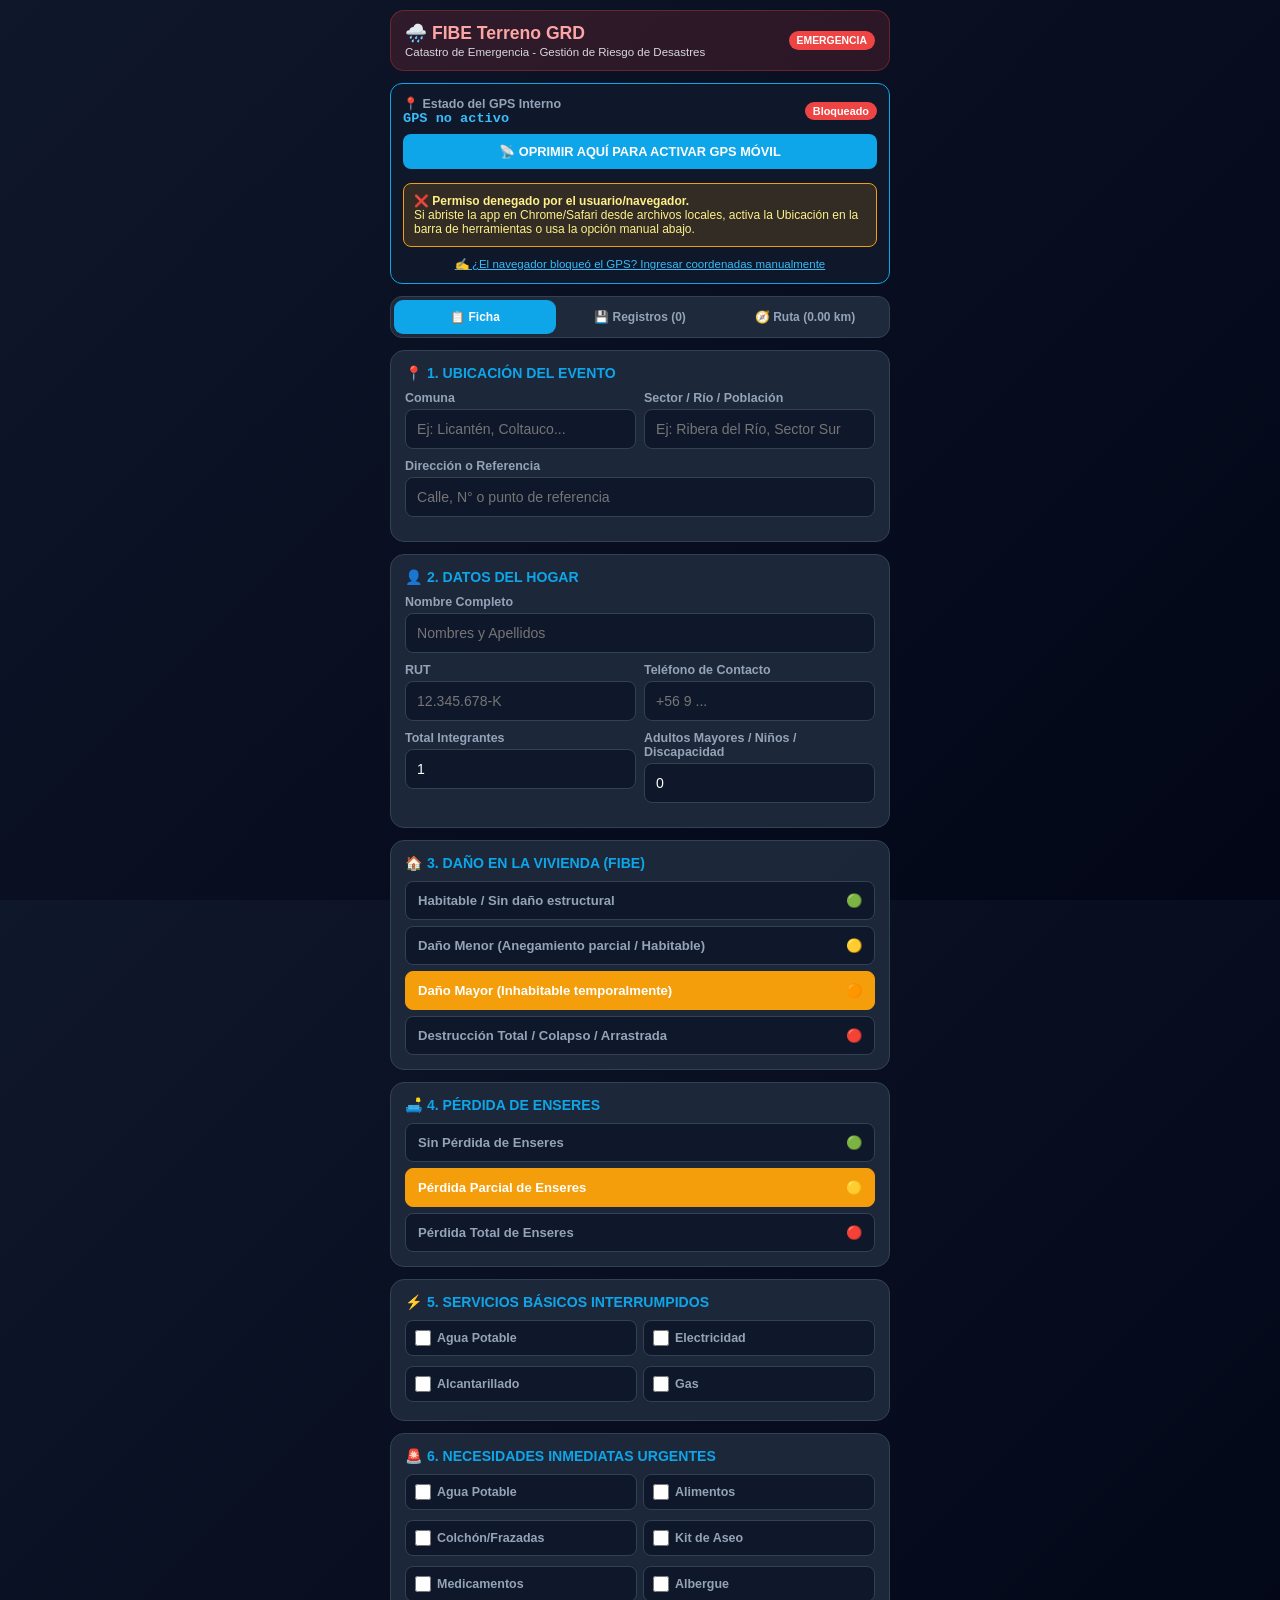
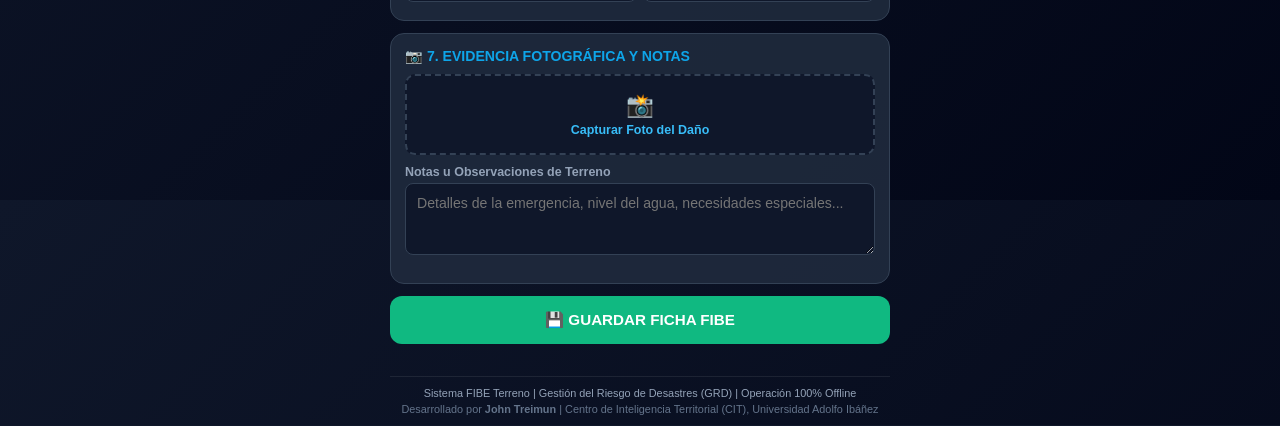
<file: fibe_terreno.html>
<!DOCTYPE html>
<html lang="es">
<head>
  <meta charset="UTF-8">
  <meta name="viewport" content="width=device-width, initial-scale=1.0, maximum-scale=1.0, user-scalable=no, shrink-to-fit=no">
  <meta http-equiv="X-UA-Compatible" content="IE=edge">
  <meta name="theme-color" content="#0f172a">
  <meta name="mobile-web-app-capable" content="yes">
  <meta name="apple-mobile-web-app-capable" content="yes">
  <meta name="apple-mobile-web-app-status-bar-style" content="black-translucent">
  <meta name="author" content="John Treimun, Centro de Inteligencia Territorial, Universidad Adolfo Ibáñez">
  <title>FIBE Terreno - Catastro de Emergencia GRD</title>
  <style>
    :root {
      --bg: #0f172a;
      --card-bg: rgba(30, 41, 59, 0.95);
      --border: rgba(255, 255, 255, 0.12);
      --primary: #0ea5e9;
      --primary-hover: #0284c7;
      --danger: #ef4444;
      --warning: #f59e0b;
      --success: #10b981;
      --text: #f8fafc;
      --text-muted: #94a3b8;
    }

    * {
      -webkit-box-sizing: border-box;
      -moz-box-sizing: border-box;
      box-sizing: border-box;
      margin: 0;
      padding: 0;
      font-family: -apple-system, BlinkMacSystemFont, "Segoe UI", Roboto, Helvetica, Arial, sans-serif;
      -webkit-tap-highlight-color: transparent;
    }

    html, body {
      width: 100%;
      height: 100%;
      background-color: #0f172a;
      background: #0f172a linear-gradient(135deg, #0f172a 0%, #020617 100%);
      color: #f8fafc;
      color: var(--text);
      -webkit-text-size-adjust: 100%;
    }

    body {
      min-height: 100vh;
      padding: 10px;
      padding-bottom: 90px;
      display: -webkit-box;
      display: -webkit-flex;
      display: -ms-flexbox;
      display: flex;
      -webkit-box-orient: vertical;
      -webkit-box-direction: normal;
      -webkit-flex-direction: column;
      -ms-flex-direction: column;
      flex-direction: column;
      -webkit-box-align: center;
      -webkit-align-items: center;
      -ms-flex-align: center;
      align-items: center;
    }

    .container {
      max-width: 500px;
      width: 100%;
      display: -webkit-box;
      display: -webkit-flex;
      display: -ms-flexbox;
      display: flex;
      -webkit-box-orient: vertical;
      -webkit-box-direction: normal;
      -webkit-flex-direction: column;
      -ms-flex-direction: column;
      flex-direction: column;
      gap: 12px;
    }

    .header {
      background: #1e293b;
      background: rgba(239, 68, 68, 0.15);
      border: 1px solid #ef4444;
      border: 1px solid rgba(239, 68, 68, 0.3);
      padding: 12px 14px;
      border-radius: 14px;
      display: -webkit-box;
      display: -webkit-flex;
      display: -ms-flexbox;
      display: flex;
      -webkit-box-pack: justify;
      -webkit-justify-content: space-between;
      -ms-flex-pack: justify;
      justify-content: space-between;
      -webkit-box-align: center;
      -webkit-align-items: center;
      -ms-flex-align: center;
      align-items: center;
    }

    .header-info h1 {
      font-size: 1.1rem;
      font-weight: 800;
      color: #fca5a5;
    }

    .header-info p {
      font-size: 0.72rem;
      color: #f8fafc;
      margin-top: 2px;
      opacity: 0.85;
    }

    .badge-emergency {
      background: #ef4444;
      color: #ffffff;
      font-size: 0.65rem;
      font-weight: 700;
      padding: 4px 8px;
      border-radius: 20px;
      text-transform: uppercase;
    }

    .tabs {
      display: -webkit-box;
      display: -webkit-flex;
      display: -ms-flexbox;
      display: flex;
      background: #1e293b;
      border: 1px solid #334155;
      border-radius: 12px;
      padding: 3px;
      gap: 3px;
    }

    .tab-btn {
      -webkit-box-flex: 1;
      -webkit-flex: 1;
      -ms-flex: 1;
      flex: 1;
      padding: 10px 2px;
      border: none;
      background: transparent;
      color: #94a3b8;
      font-weight: 600;
      font-size: 0.75rem;
      border-radius: 9px;
      cursor: pointer;
      text-align: center;
    }

    .tab-btn.active {
      background: #0ea5e9;
      color: #ffffff;
    }

    .tab-content {
      display: none;
    }

    .tab-content.active {
      display: -webkit-box;
      display: -webkit-flex;
      display: -ms-flexbox;
      display: flex;
      -webkit-box-orient: vertical;
      -webkit-box-direction: normal;
      -webkit-flex-direction: column;
      -ms-flex-direction: column;
      flex-direction: column;
      gap: 12px;
    }

    .card {
      background: #1e293b;
      background: rgba(30, 41, 59, 0.95);
      border: 1px solid #334155;
      border-radius: 14px;
      padding: 14px;
    }

    .card-title {
      font-size: 0.88rem;
      font-weight: 700;
      color: #0ea5e9;
      margin-bottom: 10px;
      display: -webkit-box;
      display: -webkit-flex;
      display: -ms-flexbox;
      display: flex;
      -webkit-box-pack: justify;
      -webkit-justify-content: space-between;
      -ms-flex-pack: justify;
      justify-content: space-between;
      -webkit-box-align: center;
      -webkit-align-items: center;
      -ms-flex-align: center;
      align-items: center;
      text-transform: uppercase;
    }

    .form-group {
      margin-bottom: 10px;
    }

    label {
      display: block;
      font-size: 0.78rem;
      font-weight: 600;
      color: #94a3b8;
      margin-bottom: 4px;
    }

    input[type="text"],
    input[type="number"],
    input[type="tel"],
    select,
    textarea {
      width: 100%;
      padding: 11px;
      background: #0f172a;
      border: 1px solid #334155;
      border-radius: 8px;
      color: #ffffff;
      font-size: 0.88rem;
      outline: none;
      -webkit-appearance: none;
      -moz-appearance: none;
      appearance: none;
    }

    input:focus, select:focus, textarea:focus {
      border-color: #0ea5e9;
    }

    .grid-2 {
      display: -webkit-box;
      display: -webkit-flex;
      display: -ms-flexbox;
      display: flex;
      gap: 8px;
    }

    .grid-2 > * {
      -webkit-box-flex: 1;
      -webkit-flex: 1;
      -ms-flex: 1;
      flex: 1;
    }

    .pill-selector {
      display: -webkit-box;
      display: -webkit-flex;
      display: -ms-flexbox;
      display: flex;
      -webkit-box-orient: vertical;
      -webkit-box-direction: normal;
      -webkit-flex-direction: column;
      -ms-flex-direction: column;
      flex-direction: column;
      gap: 6px;
    }

    .pill-btn {
      padding: 11px 12px;
      background: #0f172a;
      border: 1px solid #334155;
      border-radius: 8px;
      color: #94a3b8;
      font-size: 0.82rem;
      font-weight: 600;
      text-align: left;
      cursor: pointer;
      display: -webkit-box;
      display: -webkit-flex;
      display: -ms-flexbox;
      display: flex;
      -webkit-box-pack: justify;
      -webkit-justify-content: space-between;
      -ms-flex-pack: justify;
      justify-content: space-between;
      -webkit-box-align: center;
      -webkit-align-items: center;
      -ms-flex-align: center;
      align-items: center;
    }

    .pill-btn.selected {
      background: #0ea5e9;
      color: #ffffff;
      border-color: #0ea5e9;
    }

    .pill-btn.danger.selected { background: #ef4444; color: #ffffff; border-color: #ef4444; }
    .pill-btn.warning.selected { background: #f59e0b; color: #ffffff; border-color: #f59e0b; }
    .pill-btn.success.selected { background: #10b981; color: #ffffff; border-color: #10b981; }

    .checkbox-grid {
      display: grid;
      grid-template-columns: 1fr 1fr;
      gap: 6px;
    }

    .checkbox-item {
      background: #0f172a;
      border: 1px solid #334155;
      padding: 9px;
      border-radius: 8px;
      display: -webkit-box;
      display: -webkit-flex;
      display: -ms-flexbox;
      display: flex;
      -webkit-box-align: center;
      -webkit-align-items: center;
      -ms-flex-align: center;
      align-items: center;
      gap: 6px;
      font-size: 0.78rem;
      color: #94a3b8;
      cursor: pointer;
    }

    .checkbox-item input[type="checkbox"] {
      width: 16px;
      height: 16px;
    }

    .checkbox-item.checked {
      border-color: #0ea5e9;
      color: #ffffff;
      background: #1e293b;
    }

    .gps-panel {
      background: #0f172a;
      border: 1px solid #0ea5e9;
      padding: 12px;
      border-radius: 12px;
      display: -webkit-box;
      display: -webkit-flex;
      display: -ms-flexbox;
      display: flex;
      -webkit-box-orient: vertical;
      -webkit-box-direction: normal;
      -webkit-flex-direction: column;
      -ms-flex-direction: column;
      flex-direction: column;
      gap: 8px;
    }

    .gps-header-row {
      display: -webkit-box;
      display: -webkit-flex;
      display: -ms-flexbox;
      display: flex;
      -webkit-box-pack: justify;
      -webkit-justify-content: space-between;
      -ms-flex-pack: justify;
      justify-content: space-between;
      -webkit-box-align: center;
      -webkit-align-items: center;
      -ms-flex-align: center;
      align-items: center;
    }

    .gps-coords {
      font-family: monospace, Courier, sans-serif;
      font-size: 0.85rem;
      font-weight: 700;
      color: #38bdf8;
    }

    .gps-status-badge {
      font-size: 0.68rem;
      font-weight: 700;
      padding: 3px 8px;
      border-radius: 12px;
      background: #334155;
      color: #cbd5e1;
    }

    .gps-status-badge.active {
      background: #10b981;
      color: #ffffff;
    }

    .gps-status-badge.error {
      background: #ef4444;
      color: #ffffff;
    }

    .btn-gps {
      background: #0ea5e9;
      color: #ffffff;
      border: none;
      padding: 10px;
      border-radius: 8px;
      font-size: 0.8rem;
      font-weight: 800;
      cursor: pointer;
      text-align: center;
      width: 100%;
    }

    .manual-gps-box {
      margin-top: 6px;
      padding-top: 8px;
      border-top: 1px dashed #334155;
      display: none;
    }

    .photo-box {
      border: 2px dashed #334155;
      border-radius: 10px;
      padding: 16px;
      text-align: center;
      cursor: pointer;
      background: #0f172a;
    }

    .photo-status {
      font-size: 0.72rem;
      font-weight: 700;
      color: #10b981;
      margin-top: 4px;
      display: none;
    }

    .photo-preview {
      width: 100%;
      max-height: 160px;
      object-fit: cover;
      border-radius: 8px;
      margin-top: 8px;
      display: none;
    }

    .btn-submit {
      width: 100%;
      padding: 15px;
      background: #10b981;
      color: #ffffff;
      border: none;
      border-radius: 12px;
      font-size: 0.95rem;
      font-weight: 800;
      cursor: pointer;
      text-align: center;
    }

    .record-card {
      background: #0f172a;
      border: 1px solid #334155;
      padding: 12px;
      border-radius: 10px;
      margin-bottom: 8px;
    }

    .record-header {
      display: -webkit-box;
      display: -webkit-flex;
      display: -ms-flexbox;
      display: flex;
      -webkit-box-pack: justify;
      -webkit-justify-content: space-between;
      -ms-flex-pack: justify;
      justify-content: space-between;
      font-weight: 700;
      font-size: 0.85rem;
      color: #0ea5e9;
      margin-bottom: 4px;
    }

    .record-id {
      font-family: monospace, sans-serif;
      font-size: 0.75rem;
      background: #1e293b;
      color: #38bdf8;
      padding: 2px 5px;
      border-radius: 4px;
    }

    .record-sub {
      font-size: 0.75rem;
      color: #94a3b8;
      margin-bottom: 6px;
    }

    .tag {
      font-size: 0.68rem;
      font-weight: 700;
      padding: 2px 6px;
      border-radius: 4px;
      display: inline-block;
    }

    .tag-danger { background: #ef4444; color: #ffffff; }
    .tag-warning { background: #f59e0b; color: #ffffff; }
    .tag-success { background: #10b981; color: #ffffff; }

    .btn-export {
      width: 100%;
      padding: 12px;
      background: #0ea5e9;
      color: #ffffff;
      border: none;
      border-radius: 10px;
      font-weight: 700;
      font-size: 0.85rem;
      cursor: pointer;
      margin-bottom: 8px;
    }

    .btn-photo-dl {
      background: #1e293b;
      border: 1px solid #38bdf8;
      color: #38bdf8;
      font-size: 0.7rem;
      font-weight: 700;
      padding: 4px 8px;
      border-radius: 4px;
      cursor: pointer;
      margin-top: 5px;
      display: inline-block;
    }

    .counter-badge {
      background: #0f172a;
      border: 1px solid #0ea5e9;
      padding: 2px 6px;
      border-radius: 10px;
      font-size: 0.7rem;
      color: #38bdf8;
    }

    .toast {
      position: fixed;
      top: 15px;
      left: 50%;
      -webkit-transform: translateX(-50%);
      transform: translateX(-50%);
      background: #10b981;
      color: #ffffff;
      padding: 8px 16px;
      border-radius: 20px;
      font-size: 0.8rem;
      font-weight: 700;
      display: none;
      z-index: 9999;
    }

    .alert-box {
      background: rgba(245, 158, 11, 0.15);
      border: 1px solid #f59e0b;
      color: #fef08a;
      padding: 10px;
      border-radius: 8px;
      font-size: 0.75rem;
      margin-top: 6px;
      display: none;
    }

    #trail-canvas {
      width: 100%;
      height: 160px;
      background: #090d16;
      border-radius: 10px;
      border: 1px solid #334155;
      margin-top: 6px;
    }
  </style>
</head>
<body>

  <div class="toast" id="toast">✅ Operación realizada con éxito</div>

  <div class="container">
    
    <!-- Header -->
    <div class="header">
      <div class="header-info">
        <h1>🌧️ FIBE Terreno GRD</h1>
        <p>Catastro de Emergencia - Gestión de Riesgo de Desastres</p>
      </div>
      <div class="badge-emergency">Emergencia</div>
    </div>

    <!-- GPS Panel Avanzado con Diagnóstico y Fallback Manual -->
    <div class="gps-panel">
      <div class="gps-header-row">
        <div>
          <label style="margin-bottom:0;">📍 Estado del GPS Interno</label>
          <div class="gps-coords" id="gps-coords">Sin señal GPS activa</div>
        </div>
        <span class="gps-status-badge" id="gps-status-badge">Esperando permiso</span>
      </div>

      <button class="btn-gps" id="btn-request-gps" onclick="requestGPSPermissions()">
        📡 OPRIMIR AQUÍ PARA ACTIVAR GPS MÓVIL
      </button>

      <div class="alert-box" id="gps-alert-box"></div>

      <div style="font-size: 0.72rem; color: #94a3b8; text-align: center; margin-top: 2px;">
        <a href="#" onclick="toggleManualGPS(event)" style="color:#38bdf8; text-decoration:underline;">
          ✍️ ¿El navegador bloqueó el GPS? Ingresar coordenadas manualmente
        </a>
      </div>

      <div class="manual-gps-box" id="manual-gps-box">
        <label>Coordenadas Manuales (Latitud, Longitud):</label>
        <div class="grid-2">
          <input type="text" id="manual_lat" placeholder="Ej: -35.123456" oninput="updateManualGPS()">
          <input type="text" id="manual_lng" placeholder="Ej: -71.654321" oninput="updateManualGPS()">
        </div>
      </div>
    </div>

    <!-- Navigation Tabs -->
    <div class="tabs">
      <button class="tab-btn active" onclick="switchTab('form')">📋 Ficha</button>
      <button class="tab-btn" onclick="switchTab('records')">
        💾 Registros (<span id="record-count">0</span>)
      </button>
      <button class="tab-btn" onclick="switchTab('track')">
        🧭 Ruta (<span id="track-count">0</span> km)
      </button>
    </div>

    <!-- TAB 1: FORMULARIO -->
    <div class="tab-content active" id="tab-form">
      
      <div class="card">
        <div class="card-title"><span>📍 1. Ubicación del Evento</span></div>
        <div class="grid-2">
          <div class="form-group">
            <label for="comuna">Comuna</label>
            <input type="text" id="comuna" placeholder="Ej: Licantén, Coltauco...">
          </div>
          <div class="form-group">
            <label for="sector">Sector / Río / Población</label>
            <input type="text" id="sector" placeholder="Ej: Ribera del Río, Sector Sur">
          </div>
        </div>
        <div class="form-group">
          <label for="direccion">Dirección o Referencia</label>
          <input type="text" id="direccion" placeholder="Calle, N° o punto de referencia">
        </div>
      </div>

      <div class="card">
        <div class="card-title"><span>👤 2. Datos del Hogar</span></div>
        <div class="form-group">
          <label for="nombre_jefe">Nombre Completo</label>
          <input type="text" id="nombre_jefe" placeholder="Nombres y Apellidos">
        </div>
        <div class="grid-2">
          <div class="form-group">
            <label for="rut">RUT</label>
            <input type="text" id="rut" placeholder="12.345.678-K">
          </div>
          <div class="form-group">
            <label for="telefono">Teléfono de Contacto</label>
            <input type="tel" id="telefono" placeholder="+56 9 ...">
          </div>
        </div>
        <div class="grid-2">
          <div class="form-group">
            <label for="cant_personas">Total Integrantes</label>
            <input type="number" id="cant_personas" value="1" min="1">
          </div>
          <div class="form-group">
            <label for="vulnerables">Adultos Mayores / Niños / Discapacidad</label>
            <input type="number" id="vulnerables" value="0" min="0">
          </div>
        </div>
      </div>

      <div class="card">
        <div class="card-title"><span>🏠 3. Daño en la Vivienda (FIBE)</span></div>
        <div class="pill-selector" id="dano-vivienda">
          <div class="pill-btn success" onclick="selectPill('dano-vivienda', this, 'Habitable / Poco Daño')">
            <span>Habitable / Sin daño estructural</span> 🟢
          </div>
          <div class="pill-btn warning" onclick="selectPill('dano-vivienda', this, 'Daño Menor (Habitable)')">
            <span>Daño Menor (Anegamiento parcial / Habitable)</span> 🟡
          </div>
          <div class="pill-btn warning selected" onclick="selectPill('dano-vivienda', this, 'Daño Mayor (No Habitable)')">
            <span>Daño Mayor (Inhabitable temporalmente)</span> 🟠
          </div>
          <div class="pill-btn danger" onclick="selectPill('dano-vivienda', this, 'Destrucción Total')">
            <span>Destrucción Total / Colapso / Arrastrada</span> 🔴
          </div>
        </div>
      </div>

      <div class="card">
        <div class="card-title"><span>🛋️ 4. Pérdida de Enseres</span></div>
        <div class="pill-selector" id="dano-enseres">
          <div class="pill-btn success" onclick="selectPill('dano-enseres', this, 'Sin Pérdida')">
            <span>Sin Pérdida de Enseres</span> 🟢
          </div>
          <div class="pill-btn warning selected" onclick="selectPill('dano-enseres', this, 'Pérdida Parcial')">
            <span>Pérdida Parcial de Enseres</span> 🟡
          </div>
          <div class="pill-btn danger" onclick="selectPill('dano-enseres', this, 'Pérdida Total')">
            <span>Pérdida Total de Enseres</span> 🔴
          </div>
        </div>
      </div>

      <div class="card">
        <div class="card-title"><span>⚡ 5. Servicios Básicos Interrumpidos</span></div>
        <div class="checkbox-grid">
          <label class="checkbox-item"><input type="checkbox" value="Agua Potable" class="svc-chk"> Agua Potable</label>
          <label class="checkbox-item"><input type="checkbox" value="Electricidad" class="svc-chk"> Electricidad</label>
          <label class="checkbox-item"><input type="checkbox" value="Alcantarillado/Fosa" class="svc-chk"> Alcantarillado</label>
          <label class="checkbox-item"><input type="checkbox" value="Gas" class="svc-chk"> Gas</label>
        </div>
      </div>

      <div class="card">
        <div class="card-title"><span>🚨 6. Necesidades Inmediatas Urgentes</span></div>
        <div class="checkbox-grid">
          <label class="checkbox-item"><input type="checkbox" value="Agua Potable" class="nec-chk"> Agua Potable</label>
          <label class="checkbox-item"><input type="checkbox" value="Alimentos" class="nec-chk"> Alimentos</label>
          <label class="checkbox-item"><input type="checkbox" value="Frazadas/Colchones" class="nec-chk"> Colchón/Frazadas</label>
          <label class="checkbox-item"><input type="checkbox" value="Kit de Aseo" class="nec-chk"> Kit de Aseo</label>
          <label class="checkbox-item"><input type="checkbox" value="Medicamentos" class="nec-chk"> Medicamentos</label>
          <label class="checkbox-item"><input type="checkbox" value="Albergue" class="nec-chk"> Albergue</label>
        </div>
      </div>

      <div class="card">
        <div class="card-title"><span>📷 7. Evidencia Fotográfica y Notas</span></div>
        <div class="form-group">
          <div class="photo-box" onclick="document.getElementById('photo-input').click()">
            <span style="font-size: 1.4rem;">📸</span>
            <div style="font-size: 0.78rem; font-weight: 600; color: #38bdf8; margin-top: 4px;">Capturar Foto del Daño</div>
            <div class="photo-status" id="photo-status"></div>
            <input type="file" id="photo-input" accept="image/*" capture="environment" style="display: none;" onchange="handlePhoto(this)">
          </div>
          <img id="photo-preview" class="photo-preview" alt="Vista previa">
        </div>

        <div class="form-group">
          <label for="notas">Notas u Observaciones de Terreno</label>
          <textarea id="notas" rows="3" placeholder="Detalles de la emergencia, nivel del agua, necesidades especiales..."></textarea>
        </div>
      </div>

      <button class="btn-submit" onclick="saveRecord()">
        <span>💾 GUARDAR FICHA FIBE</span>
      </button>

    </div>

    <!-- TAB 2: REGISTROS -->
    <div class="tab-content" id="tab-records">
      <div class="card">
        <div class="card-title">
          <span>💾 Registros Terreno</span>
          <span class="counter-badge">📋 <span id="rec-total">0</span> | 📸 <span id="photo-total">0</span></span>
        </div>
        <button class="btn-export" onclick="exportCSV()">📊 Exportar Fichas a CSV / Excel (con IDs)</button>
        <button class="btn-export" style="background:#0284c7;" onclick="exportGeoJSON()">🗺️ Exportar Fichas a GeoJSON (Puntos SIG)</button>
        <button class="btn-export" style="background:#475569;" onclick="exportJSON()">📄 Exportar a JSON</button>
        <button class="btn-export" style="background:#b91c1c; margin-top:5px;" onclick="clearRecords()">🗑️ Borrar Registros Locales</button>
      </div>

      <div id="records-list"></div>
    </div>

    <!-- TAB 3: TRAZADOR DE RUTAS -->
    <div class="tab-content" id="tab-track">
      <div class="card">
        <div class="card-title">
          <span>🧭 Trazador de Rutas</span>
          <span class="counter-badge" id="tracking-status-badge" style="border-color:#ef4444; color:#fca5a5;">Detenido</span>
        </div>
        <div style="font-size: 0.75rem; color: #94a3b8; margin-bottom: 10px;">
          Registra automáticamente la trayectoria recorrida por el encuestador (>15m por punto).
        </div>

        <div class="grid-2">
          <button class="btn-export" id="btn-toggle-track" style="background:#10b981;" onclick="toggleTracking()">
            ▶️ Iniciar Trazado
          </button>
          <button class="btn-export" style="background:#0284c7;" onclick="exportTrackGeoJSON()">
            🗺️ Exportar Ruta GeoJSON
          </button>
        </div>

        <div class="grid-2" style="margin-top: 8px;">
          <div style="background:#0f172a; padding:10px; border-radius:8px; text-align:center;">
            <label style="margin-bottom:2px;">Distancia Recorrida</label>
            <div style="font-size:1.2rem; font-weight:800; color:#38bdf8;" id="track-dist-val">0.00 km</div>
          </div>
          <div style="background:#0f172a; padding:10px; border-radius:8px; text-align:center;">
            <label style="margin-bottom:2px;">Puntos Registrados</label>
            <div style="font-size:1.2rem; font-weight:800; color:#38bdf8;" id="track-pts-val">0</div>
          </div>
        </div>

        <div style="margin-top: 10px;">
          <label style="margin-bottom: 4px;">Croquis de Trayectoria (Offline Canvas)</label>
          <canvas id="trail-canvas" width="400" height="160"></canvas>
        </div>

        <button class="btn-export" style="background:#475569; margin-top:10px;" onclick="clearTrack()">
          🗑️ Limpiar Trayectoria Guardada
        </button>
      </div>
    </div>

    <footer style="text-align: center; font-size: 0.68rem; color: #94a3b8; margin-top: 20px; padding: 10px 0; border-top: 1px solid rgba(255,255,255,0.08); width: 100%;">
      <div>Sistema FIBE Terreno | Gestión del Riesgo de Desastres (GRD) | Operación 100% Offline</div>
      <div style="margin-top: 4px; color: #64748b;">Desarrollado por <strong>John Treimun</strong> | Centro de Inteligencia Territorial (CIT), Universidad Adolfo Ibáñez</div>
    </footer>

  </div>

  <script>
    /* MOTOR DE GPS AVANZADO CON SOPORTE DE PROTOCOLO Y FALLBACK MANUAL */
    var currentGPS = { lat: "N/A", lng: "N/A", acc: "N/A", fuente: "Ninguna" };
    var photoBase64 = null;
    var selectedDanoVivienda = "Daño Mayor (No Habitable)";
    var selectedDanoEnseres = "Pérdida Parcial";

    var isTracking = false;
    var watchId = null;
    var activeGpsWatch = null;

    function getStorageItem(key, fallback) {
      try {
        var v = localStorage.getItem(key);
        return v ? v : fallback;
      } catch(e) {
        return fallback;
      }
    }

    function setStorageItem(key, val) {
      try {
        localStorage.setItem(key, val);
      } catch(e) {}
    }

    var waypoints = JSON.parse(getStorageItem('fibe_route_track', '[]'));
    var totalDistMeters = parseFloat(getStorageItem('fibe_route_dist', '0'));

    function pad2(n) { return n < 10 ? '0' + n : '' + n; }

    window.onload = function() {
      checkProtocolAndGPS();
      updateRecordCount();
      setupCheckboxListeners();
      updateTrackUI();
      drawTrailCanvas();
    };

    function checkProtocolAndGPS() {
      var isFileProtocol = window.location.protocol === 'file:';
      var alertBox = document.getElementById('gps-alert-box');

      if (isFileProtocol) {
        if (alertBox) {
          alertBox.innerHTML = "⚠️ <strong>Atención Protocolo Local:</strong> Al abrir como archivo local (file://), Android/iOS bloquean la solicitud automática de GPS por seguridad. Pulsa el botón azul para forzar la activación o ingresa las coordenadas manualmente.";
          alertBox.style.display = 'block';
        }
      }
      // Intentar iniciar escucha continua
      requestGPSPermissions();
    }

    function requestGPSPermissions() {
      var gpsLabel = document.getElementById('gps-coords');
      var badge = document.getElementById('gps-status-badge');
      var alertBox = document.getElementById('gps-alert-box');

      if (!navigator.geolocation) {
        if (gpsLabel) gpsLabel.innerText = "Geolocalización no soportada";
        if (badge) { badge.innerText = "No soportado"; badge.className = "gps-status-badge error"; }
        return;
      }

      if (gpsLabel) gpsLabel.innerText = "📡 Solicitando satélites GPS...";
      if (badge) { badge.innerText = "Buscando..."; badge.className = "gps-status-badge"; }

      // Limpiar escucha previa si existía
      if (activeGpsWatch) navigator.geolocation.clearWatch(activeGpsWatch);

      activeGpsWatch = navigator.geolocation.watchPosition(
        function(pos) {
          currentGPS.lat = pos.coords.latitude.toFixed(6);
          currentGPS.lng = pos.coords.longitude.toFixed(6);
          currentGPS.acc = pos.coords.accuracy.toFixed(0);
          currentGPS.fuente = "GPS Interno Teléfono";

          if (gpsLabel) gpsLabel.innerText = currentGPS.lat + ", " + currentGPS.lng + " (±" + currentGPS.acc + "m)";
          if (badge) { badge.innerText = "🟢 GPS Activo"; badge.className = "gps-status-badge active"; }
          if (alertBox) alertBox.style.display = 'none';

          var btnReq = document.getElementById('btn-request-gps');
          if (btnReq) {
            btnReq.innerText = "✅ GPS INTERNO CONECTADO (" + currentGPS.lat + ", " + currentGPS.lng + ")";
            btnReq.style.background = "#10b981";
          }
        },
        function(err) {
          var msg = "Error GPS: ";
          if (err.code === 1) msg = "Permiso denegado por el usuario/navegador.";
          else if (err.code === 2) msg = "Posición no disponible (Sin señal de satélites).";
          else if (err.code === 3) msg = "Tiempo de espera agotado.";
          else msg += err.message;

          if (gpsLabel) gpsLabel.innerText = "GPS no activo";
          if (badge) { badge.innerText = "Bloqueado"; badge.className = "gps-status-badge error"; }

          if (alertBox) {
            alertBox.innerHTML = "❌ <strong>" + msg + "</strong><br>Si abriste la app en Chrome/Safari desde archivos locales, activa la Ubicación en la barra de herramientas o usa la opción manual abajo.";
            alertBox.style.display = 'block';
          }
        },
        { enableHighAccuracy: true, timeout: 15000, maximumAge: 0 }
      );
    }

    function toggleManualGPS(e) {
      if (e) e.preventDefault();
      var box = document.getElementById('manual-gps-box');
      if (box) {
        if (box.style.display === 'block') {
          box.style.display = 'none';
        } else {
          box.style.display = 'block';
        }
      }
    }

    function updateManualGPS() {
      var latVal = document.getElementById('manual_lat').value.trim();
      var lngVal = document.getElementById('manual_lng').value.trim();
      var gpsLabel = document.getElementById('gps-coords');
      var badge = document.getElementById('gps-status-badge');

      if (latVal && lngVal) {
        currentGPS.lat = latVal;
        currentGPS.lng = lngVal;
        currentGPS.acc = "Manual";
        currentGPS.fuente = "Ingreso Manual";

        if (gpsLabel) gpsLabel.innerText = latVal + ", " + lngVal + " (Manual)";
        if (badge) { badge.innerText = "✍️ Manual"; badge.className = "gps-status-badge active"; }
      }
    }

    function switchTab(tabName) {
      var btns = document.querySelectorAll('.tab-btn');
      var contents = document.querySelectorAll('.tab-content');
      for (var i = 0; i < btns.length; i++) btns[i].classList.remove('active');
      for (var j = 0; j < contents.length; j++) contents[j].classList.remove('active');

      if (tabName === 'form') {
        if (btns[0]) btns[0].classList.add('active');
        var tf = document.getElementById('tab-form');
        if (tf) tf.classList.add('active');
      } else if (tabName === 'records') {
        if (btns[1]) btns[1].classList.add('active');
        var tr = document.getElementById('tab-records');
        if (tr) tr.classList.add('active');
        loadRecordsList();
      } else if (tabName === 'track') {
        if (btns[2]) btns[2].classList.add('active');
        var tt = document.getElementById('tab-track');
        if (tt) tt.classList.add('active');
        drawTrailCanvas();
      }
    }

    function selectPill(groupId, element, val) {
      var pbtns = document.querySelectorAll('#' + groupId + ' .pill-btn');
      for (var i = 0; i < pbtns.length; i++) pbtns[i].classList.remove('selected');
      if (element) element.classList.add('selected');
      if (groupId === 'dano-vivienda') selectedDanoVivienda = val;
      if (groupId === 'dano-enseres') selectedDanoEnseres = val;
    }

    function setupCheckboxListeners() {
      var chks = document.querySelectorAll('.checkbox-item input');
      for (var i = 0; i < chks.length; i++) {
        chks[i].addEventListener('change', function() {
          if (this.checked) {
            if (this.parentElement) this.parentElement.classList.add('checked');
          } else {
            if (this.parentElement) this.parentElement.classList.remove('checked');
          }
        });
      }
    }

    function handlePhoto(input) {
      if (input.files && input.files[0]) {
        var file = input.files[0];
        var reader = new FileReader();

        reader.onload = function(e) {
          var img = new Image();
          img.onload = function() {
            var canvas = document.createElement('canvas');
            var width = img.width;
            var height = img.height;
            var maxDim = 800;

            if (width > height) {
              if (width > maxDim) {
                height = Math.round((height * maxDim) / width);
                width = maxDim;
              }
            } else {
              if (height > maxDim) {
                width = Math.round((width * maxDim) / height);
                height = maxDim;
              }
            }

            canvas.width = width;
            canvas.height = height;

            var ctx = canvas.getContext('2d');
            ctx.drawImage(img, 0, 0, width, height);

            photoBase64 = canvas.toDataURL('image/jpeg', 0.65);
            
            var preview = document.getElementById('photo-preview');
            if (preview) {
              preview.src = photoBase64;
              preview.style.display = 'block';
            }

            var sizeKb = Math.round((photoBase64.length * 0.75) / 1024);
            var status = document.getElementById('photo-status');
            if (status) {
              status.innerText = "⚡ Foto comprimida (" + sizeKb + " KB)";
              status.style.display = 'block';
            }
          };
          img.src = e.target.result;
        };
        reader.readAsDataURL(file);
      }
    }

    function generateFibeID() {
      var d = new Date();
      var yr = d.getFullYear();
      var mo = pad2(d.getMonth() + 1);
      var dy = pad2(d.getDate());
      var hr = pad2(d.getHours());
      var mi = pad2(d.getMinutes());
      var se = pad2(d.getSeconds());
      return "FIBE-" + yr + mo + dy + "-" + hr + mi + se;
    }

    function saveRecord() {
      var comuna = document.getElementById('comuna') ? document.getElementById('comuna').value.trim() : '';
      var sector = document.getElementById('sector') ? document.getElementById('sector').value.trim() : '';
      var direccion = document.getElementById('direccion') ? document.getElementById('direccion').value.trim() : '';
      var nombre_jefe = document.getElementById('nombre_jefe') ? document.getElementById('nombre_jefe').value.trim() : '';
      var rut = document.getElementById('rut') ? document.getElementById('rut').value.trim() : '';
      var telefono = document.getElementById('telefono') ? document.getElementById('telefono').value.trim() : '';
      var cant_personas = document.getElementById('cant_personas') ? document.getElementById('cant_personas').value : 1;
      var vulnerables = document.getElementById('vulnerables') ? document.getElementById('vulnerables').value : 0;
      var notas = document.getElementById('notas') ? document.getElementById('notas').value.trim() : '';

      if (!nombre_jefe && !direccion) {
        alert("Por favor ingrese al menos la dirección o el nombre del jefe/a de hogar.");
        return;
      }

      var svcElem = document.querySelectorAll('.svc-chk');
      var servicios = [];
      for (var i = 0; i < svcElem.length; i++) {
        if (svcElem[i].checked) servicios.push(svcElem[i].value);
      }

      var necElem = document.querySelectorAll('.nec-chk');
      var necesidades = [];
      for (var j = 0; j < necElem.length; j++) {
        if (necElem[j].checked) necesidades.push(necElem[j].value);
      }

      var fibe_id = generateFibeID();
      var foto_id = photoBase64 ? fibe_id + "_FOTO" : "SIN_FOTO";

      var record = {
        fibe_id: fibe_id,
        foto_id: foto_id,
        fecha: new Date().toLocaleDateString('es-CL'),
        hora: new Date().toLocaleTimeString('es-CL', { hour: '2-digit', minute: '2-digit' }),
        lat: currentGPS.lat || "N/A",
        lng: currentGPS.lng || "N/A",
        precision_m: currentGPS.acc || "N/A",
        fuente_gps: currentGPS.fuente || "No especificada",
        comuna: comuna,
        sector: sector,
        direccion: direccion,
        nombre_jefe: nombre_jefe,
        rut: rut,
        telefono: telefono,
        cant_personas: cant_personas,
        vulnerables: vulnerables,
        dano_vivienda: selectedDanoVivienda,
        dano_enseres: selectedDanoEnseres,
        servicios_afectados: servicios.join("; "),
        necesidades_urgentes: necesidades.join("; "),
        notas: notas,
        foto_data: photoBase64 || null
      };

      var records = JSON.parse(getStorageItem('fibe_records', '[]'));
      records.push(record);
      setStorageItem('fibe_records', JSON.stringify(records));

      if (document.getElementById('nombre_jefe')) document.getElementById('nombre_jefe').value = '';
      if (document.getElementById('rut')) document.getElementById('rut').value = '';
      if (document.getElementById('telefono')) document.getElementById('telefono').value = '';
      if (document.getElementById('direccion')) document.getElementById('direccion').value = '';
      if (document.getElementById('notas')) document.getElementById('notas').value = '';
      if (document.getElementById('photo-preview')) document.getElementById('photo-preview').style.display = 'none';
      if (document.getElementById('photo-status')) document.getElementById('photo-status').style.display = 'none';
      photoBase64 = null;

      showToast("✅ Ficha " + fibe_id + " guardada (" + record.lat + ", " + record.lng + ")");
      updateRecordCount();
    }

    function updateRecordCount() {
      var records = JSON.parse(getStorageItem('fibe_records', '[]'));
      var withPhotos = 0;
      for (var i = 0; i < records.length; i++) {
        if (records[i].foto_data) withPhotos++;
      }
      
      var rCount = document.getElementById('record-count');
      if (rCount) rCount.innerText = records.length;

      var pTotal = document.getElementById('photo-total');
      if (pTotal) pTotal.innerText = withPhotos;
      
      var rTotal = document.getElementById('rec-total');
      if (rTotal) rTotal.innerText = records.length;
    }

    function loadRecordsList() {
      var container = document.getElementById('records-list');
      if (!container) return;
      var records = JSON.parse(getStorageItem('fibe_records', '[]'));

      if (records.length === 0) {
        container.innerHTML = '<div style="text-align:center; color:#94a3b8; padding:20px;">No hay fichas guardadas aún.</div>';
        return;
      }

      var html = '';
      for (var i = 0; i < records.length; i++) {
        var r = records[i];
        var isDanger = r.dano_vivienda.indexOf('Destrucción') !== -1;
        html += '<div class="record-card">' +
          '<div class="record-header">' +
            '<span>' + (r.nombre_jefe || 'Sin Nombre') + '</span>' +
            '<span class="record-id">🆔 ' + r.fibe_id + '</span>' +
          '</div>' +
          '<div class="record-sub">' +
            '📍 ' + (r.direccion || 'Sin dirección') + ', ' + (r.comuna || '') + ' (' + r.fecha + ' ' + r.hora + ')<br>' +
            '👥 ' + r.cant_personas + ' personas (' + r.vulnerables + ' vulnerables) | 📞 ' + (r.telefono || 'Sin tel') +
          '</div>' +
          '<div style="font-size:0.75rem; color:#cbd5e1;">' +
            '<strong>Daño:</strong> <span class="tag ' + (isDanger ? 'tag-danger' : 'tag-warning') + '">' + r.dano_vivienda + '</span><br>' +
            '<strong>GPS:</strong> ' + r.lat + ', ' + r.lng + ' (' + (r.fuente_gps || 'Interno') + ') | <strong>ID Foto:</strong> ' + r.foto_id + '<br>' +
            (r.foto_data ? '<button class="btn-photo-dl" onclick="downloadPhoto(\'' + r.fibe_id + '\', \'' + r.foto_data + '\')">📸 Descargar Foto (' + r.fibe_id + '_FOTO.jpg)</button>' : '') +
          '</div>' +
        '</div>';
      }
      container.innerHTML = html;
    }

    function downloadPhoto(fibeId, base64Data) {
      var link = document.createElement('a');
      link.href = base64Data;
      link.download = fibeId + "_FOTO.jpg";
      document.body.appendChild(link);
      link.click();
      document.body.removeChild(link);
    }

    function exportCSV() {
      var records = JSON.parse(getStorageItem('fibe_records', '[]'));
      if (records.length === 0) {
        alert("No hay registros para exportar.");
        return;
      }

      var headers = ["FIBE_ID", "FOTO_ID", "Fecha", "Hora", "Latitud", "Longitud", "Fuente_GPS", "Comuna", "Sector", "Direccion", "Jefe Hogar", "RUT", "Telefono", "Cant Personas", "Vulnerables", "Dano Vivienda", "Dano Enseres", "Servicios Afectados", "Necesidades Urgentes", "Notas", "Tiene Foto"];
      
      var csvContent = "data:text/csv;charset=utf-8,\uFEFF";
      csvContent += headers.join(",") + "\n";

      for (var i = 0; i < records.length; i++) {
        var r = records[i];
        var row = [
          '"' + r.fibe_id + '"',
          '"' + r.foto_id + '"',
          '"' + r.fecha + '"',
          '"' + r.hora + '"',
          r.lat,
          r.lng,
          '"' + (r.fuente_gps || 'Interno') + '"',
          '"' + (r.comuna || '') + '"',
          '"' + (r.sector || '') + '"',
          '"' + (r.direccion || '') + '"',
          '"' + (r.nombre_jefe || '') + '"',
          '"' + (r.rut || '') + '"',
          '"' + (r.telefono || '') + '"',
          r.cant_personas,
          r.vulnerables,
          '"' + r.dano_vivienda + '"',
          '"' + r.dano_enseres + '"',
          '"' + (r.servicios_afectados || '') + '"',
          '"' + (r.necesidades_urgentes || '') + '"',
          '"' + (r.notas || '').replace(/"/g, '""') + '"',
          '"' + (r.foto_data ? 'SI' : 'NO') + '"'
        ];
        csvContent += row.join(",") + "\n";
      }

      var encodedUri = encodeURI(csvContent);
      var link = document.createElement("a");
      link.setAttribute("href", encodedUri);
      link.setAttribute("download", "FIBE_Terreno_Emergencia_" + new Date().toISOString().slice(0,10) + ".csv");
      document.body.appendChild(link);
      link.click();
      document.body.removeChild(link);
    }

    function exportGeoJSON() {
      var records = JSON.parse(getStorageItem('fibe_records', '[]'));
      if (records.length === 0) {
        alert("No hay registros para exportar.");
        return;
      }

      var features = [];
      for (var i = 0; i < records.length; i++) {
        var r = records[i];
        var lat = parseFloat(r.lat);
        var lng = parseFloat(r.lng);
        if (isNaN(lat) || isNaN(lng)) continue;

        features.push({
          "type": "Feature",
          "geometry": {
            "type": "Point",
            "coordinates": [lng, lat]
          },
          "properties": {
            "fibe_id": r.fibe_id,
            "foto_id": r.foto_id,
            "jefe_hogar": r.nombre_jefe,
            "rut": r.rut,
            "telefono": r.telefono,
            "comuna": r.comuna,
            "direccion": r.direccion,
            "cant_personas": r.cant_personas,
            "vulnerables": r.vulnerables,
            "dano_vivienda": r.dano_vivienda,
            "dano_enseres": r.dano_enseres,
            "necesidades": r.necesidades_urgentes,
            "fuente_gps": r.fuente_gps || "Interno",
            "fecha": r.fecha,
            "hora": r.hora
          }
        });
      }

      var geojson = {
        "type": "FeatureCollection",
        "name": "Fichas_FIBE_Puntos_SIG",
        "features": features
      };

      var dataStr = "data:text/json;charset=utf-8," + encodeURIComponent(JSON.stringify(geojson, null, 2));
      var downloadAnchor = document.createElement('a');
      downloadAnchor.setAttribute("href", dataStr);
      downloadAnchor.setAttribute("download", "FIBE_Puntos_SIG_" + new Date().toISOString().slice(0,10) + ".geojson");
      document.body.appendChild(downloadAnchor);
      downloadAnchor.click();
      downloadAnchor.remove();
    }

    function exportJSON() {
      var records = JSON.parse(getStorageItem('fibe_records', '[]'));
      if (records.length === 0) {
        alert("No hay registros para exportar.");
        return;
      }
      var dataStr = "data:text/json;charset=utf-8," + encodeURIComponent(JSON.stringify(records, null, 2));
      var downloadAnchor = document.createElement('a');
      downloadAnchor.setAttribute("href", dataStr);
      downloadAnchor.setAttribute("download", "FIBE_Terreno_" + new Date().toISOString().slice(0,10) + ".json");
      document.body.appendChild(downloadAnchor);
      downloadAnchor.click();
      downloadAnchor.remove();
    }

    function clearRecords() {
      if (confirm("¿Está seguro de eliminar todas las fichas guardadas localmente? Asegúrese de haberlas exportado primero.")) {
        try { localStorage.removeItem('fibe_records'); } catch(e){}
        updateRecordCount();
        loadRecordsList();
      }
    }

    function haversineDistance(lat1, lon1, lat2, lon2) {
      var R = 6371000;
      var dLat = (lat2 - lat1) * Math.PI / 180;
      var dLon = (lon2 - lon1) * Math.PI / 180;
      var a = Math.sin(dLat/2) * Math.sin(dLat/2) +
                Math.cos(lat1 * Math.PI / 180) * Math.cos(lat2 * Math.PI / 180) *
                Math.sin(dLon/2) * Math.sin(dLon/2);
      var c = 2 * Math.atan2(Math.sqrt(a), Math.sqrt(1-a));
      return R * c;
    }

    function toggleTracking() {
      var btn = document.getElementById('btn-toggle-track');
      var badge = document.getElementById('tracking-status-badge');

      if (!isTracking) {
        if (!navigator.geolocation) {
          alert("GPS no soportado en este dispositivo.");
          return;
        }

        isTracking = true;
        if (btn) {
          btn.innerText = "⏸️ Pausar Trazado";
          btn.style.background = "#f59e0b";
        }
        if (badge) {
          badge.innerText = "Grabando Ruta";
          badge.style.borderColor = "#10b981";
          badge.style.color = "#6ee7b7";
        }

        watchId = navigator.geolocation.watchPosition(
          onTrackPosition,
          function(err) { console.log("GPS Track err:", err); },
          { enableHighAccuracy: true, maximumAge: 5000 }
        );
        showToast("▶️ Trazado de ruta iniciado");
      } else {
        isTracking = false;
        if (watchId) navigator.geolocation.clearWatch(watchId);
        if (btn) {
          btn.innerText = "▶️ Reanudar Trazado";
          btn.style.background = "#10b981";
        }
        if (badge) {
          badge.innerText = "Pausado";
          badge.style.borderColor = "#f59e0b";
          badge.style.color = "#fcd34d";
        }
        showToast("⏸️ Trazado de ruta pausado");
      }
    }

    function onTrackPosition(pos) {
      var lat = parseFloat(pos.coords.latitude.toFixed(6));
      var lng = parseFloat(pos.coords.longitude.toFixed(6));

      if (waypoints.length > 0) {
        var last = waypoints[waypoints.length - 1];
        var distM = haversineDistance(last.lat, last.lng, lat, lng);
        if (distM < 15) return; 
        totalDistMeters += distM;
      }

      waypoints.push({ lat: lat, lng: lng, t: new Date().toLocaleTimeString('es-CL') });

      setStorageItem('fibe_route_track', JSON.stringify(waypoints));
      setStorageItem('fibe_route_dist', totalDistMeters.toString());

      updateTrackUI();
      drawTrailCanvas();
    }

    function updateTrackUI() {
      var km = (totalDistMeters / 1000).toFixed(2);
      var dVal = document.getElementById('track-dist-val');
      if (dVal) dVal.innerText = km + " km";
      var pVal = document.getElementById('track-pts-val');
      if (pVal) pVal.innerText = waypoints.length;
      var tCnt = document.getElementById('track-count');
      if (tCnt) tCnt.innerText = km;
    }

    function clearTrack() {
      if (confirm("¿Borrar la ruta guardada?")) {
        waypoints = [];
        totalDistMeters = 0;
        try {
          localStorage.removeItem('fibe_route_track');
          localStorage.removeItem('fibe_route_dist');
        } catch(e){}
        updateTrackUI();
        drawTrailCanvas();
        showToast("🗑️ Ruta borrada");
      }
    }

    function drawTrailCanvas() {
      var canvas = document.getElementById('trail-canvas');
      if (!canvas) return;
      var ctx = canvas.getContext('2d');
      var w = canvas.width;
      var h = canvas.height;

      ctx.clearRect(0, 0, w, h);
      ctx.fillStyle = "#090d16";
      ctx.fillRect(0, 0, w, h);

      if (waypoints.length === 0) {
        ctx.fillStyle = "#64748b";
        ctx.font = "12px sans-serif";
        ctx.textAlign = "center";
        ctx.fillText("Sin datos de ruta. Inicie el trazado para ver la trayectoria.", w / 2, h / 2);
        return;
      }

      var minLat = waypoints[0].lat, maxLat = waypoints[0].lat;
      var minLng = waypoints[0].lng, maxLng = waypoints[0].lng;

      for (var i = 0; i < waypoints.length; i++) {
        var p = waypoints[i];
        if (p.lat < minLat) minLat = p.lat;
        if (p.lat > maxLat) maxLat = p.lat;
        if (p.lng < minLng) minLng = p.lng;
        if (p.lng > maxLng) maxLng = p.lng;
      }

      var pad = 20;
      var spanLat = (maxLat - minLat) || 0.001;
      var spanLng = (maxLng - minLng) || 0.001;

      function toX(lng) { return pad + ((lng - minLng) / spanLng) * (w - 2 * pad); }
      function toY(lat) { return h - (pad + ((lat - minLat) / spanLat) * (h - 2 * pad)); }

      ctx.beginPath();
      ctx.strokeStyle = "#38bdf8";
      ctx.lineWidth = 3;
      ctx.lineCap = "round";

      for (var j = 0; j < waypoints.length; j++) {
        var wp = waypoints[j];
        var x = toX(wp.lng);
        var y = toY(wp.lat);
        if (j === 0) ctx.moveTo(x, y);
        else ctx.lineTo(x, y);
      }
      ctx.stroke();

      var pStart = waypoints[0];
      var pEnd = waypoints[waypoints.length - 1];

      ctx.fillStyle = "#10b981";
      ctx.beginPath();
      ctx.arc(toX(pStart.lng), toY(pStart.lat), 6, 0, 2 * Math.PI);
      ctx.fill();

      ctx.fillStyle = "#ef4444";
      ctx.beginPath();
      ctx.arc(toX(pEnd.lng), toY(pEnd.lat), 6, 0, 2 * Math.PI);
      ctx.fill();
    }

    function exportTrackGeoJSON() {
      if (waypoints.length === 0) {
        alert("No hay ruta registrada para exportar.");
        return;
      }

      var coordinates = [];
      for (var i = 0; i < waypoints.length; i++) {
        coordinates.push([waypoints[i].lng, waypoints[i].lat]);
      }

      var geojson = {
        "type": "FeatureCollection",
        "features": [
          {
            "type": "Feature",
            "geometry": {
              "type": "LineString",
              "coordinates": coordinates
            },
            "properties": {
              "nombre": "Trayectoria de Terreno FIBE",
              "distancia_km": (totalDistMeters / 1000).toFixed(2),
              "puntos": waypoints.length,
              "fecha": new Date().toLocaleDateString('es-CL')
            }
          }
        ]
      };

      var dataStr = "data:text/json;charset=utf-8," + encodeURIComponent(JSON.stringify(geojson, null, 2));
      var downloadAnchor = document.createElement('a');
      downloadAnchor.setAttribute("href", dataStr);
      downloadAnchor.setAttribute("download", "Ruta_Terreno_FIBE_" + new Date().toISOString().slice(0,10) + ".geojson");
      document.body.appendChild(downloadAnchor);
      downloadAnchor.click();
      downloadAnchor.remove();
    }

    function showToast(msg) {
      var toast = document.getElementById('toast');
      if (toast) {
        toast.innerText = msg;
        toast.style.display = 'block';
        setTimeout(function() { toast.style.display = 'none'; }, 2500);
      }
    }
  </script>
</body>
</html>
</file>
